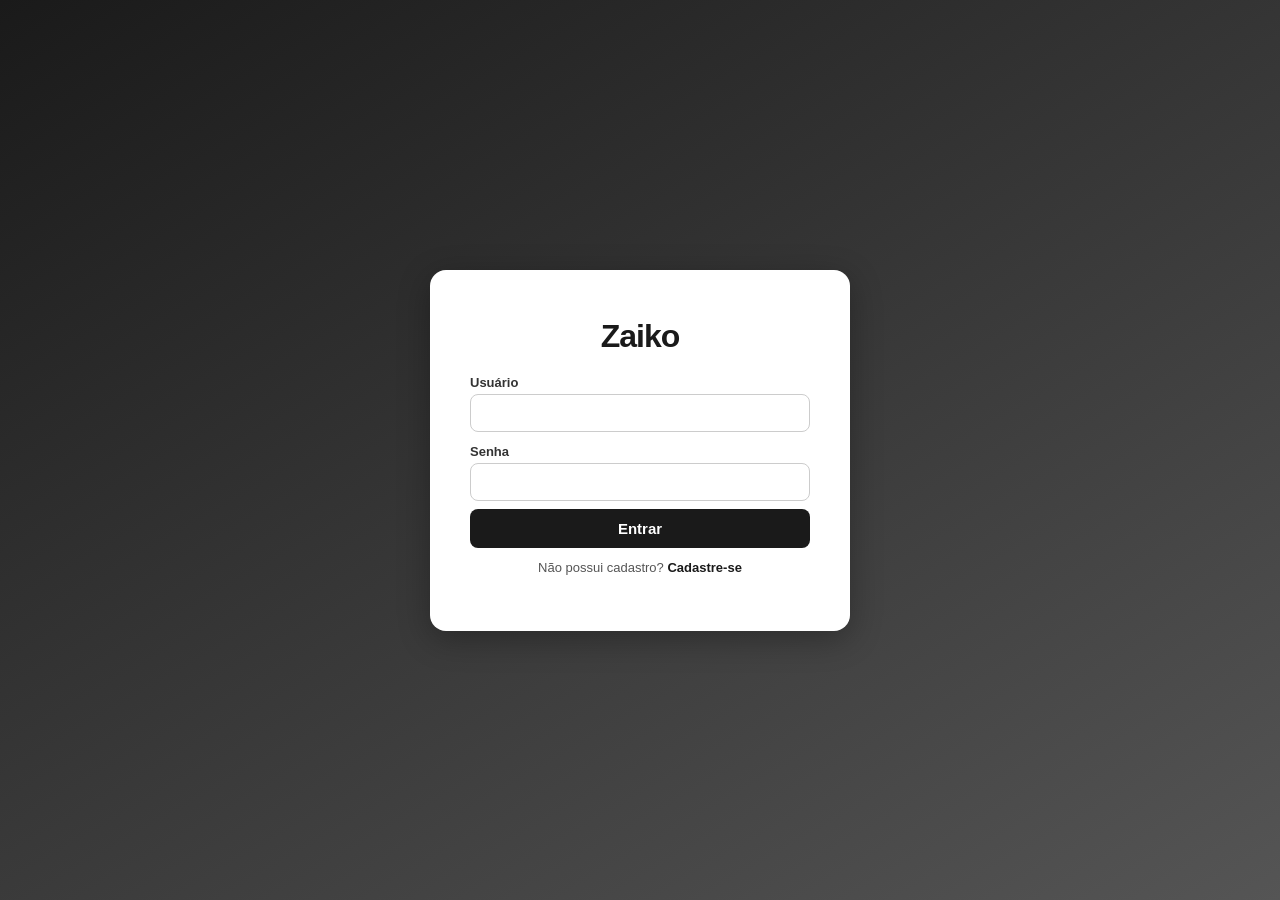
<file: src/main/webapp/index.html>
<!DOCTYPE html>
<html>
<head>
    <link rel="stylesheet" href="css/reset.css"/>
    <link rel="stylesheet" href="css/color.css"/>
    <link rel="stylesheet" href="css/login.css"/>
    <title>Sistema de estoque</title>
    <meta http-equiv="Content-Type" content="text/html; charset=UTF-8">
</head>
<body>
<form action="api/login" method="post">
    <div class="container">
        <h1 title="Zaiko: Estoque em japones">Zaiko</h1>
        <div>
            <label>Usuário</label>
            <input type="text" name="users" title="Digite seu usuario" class="inputUser"/>
        </div>
        <div>
            <label>Senha</label>
            <input type="password" name="passw" title="Digite sua senha" class="inputPassword"/>
            <button type="submit">Entrar</button>
        </div>
        <div>
            <p>Não possui cadastro? <a href="pages/cadastro.html">Cadastre-se</a></p>
        </div>
    </div>
</form>
</body>
</html>
</file>
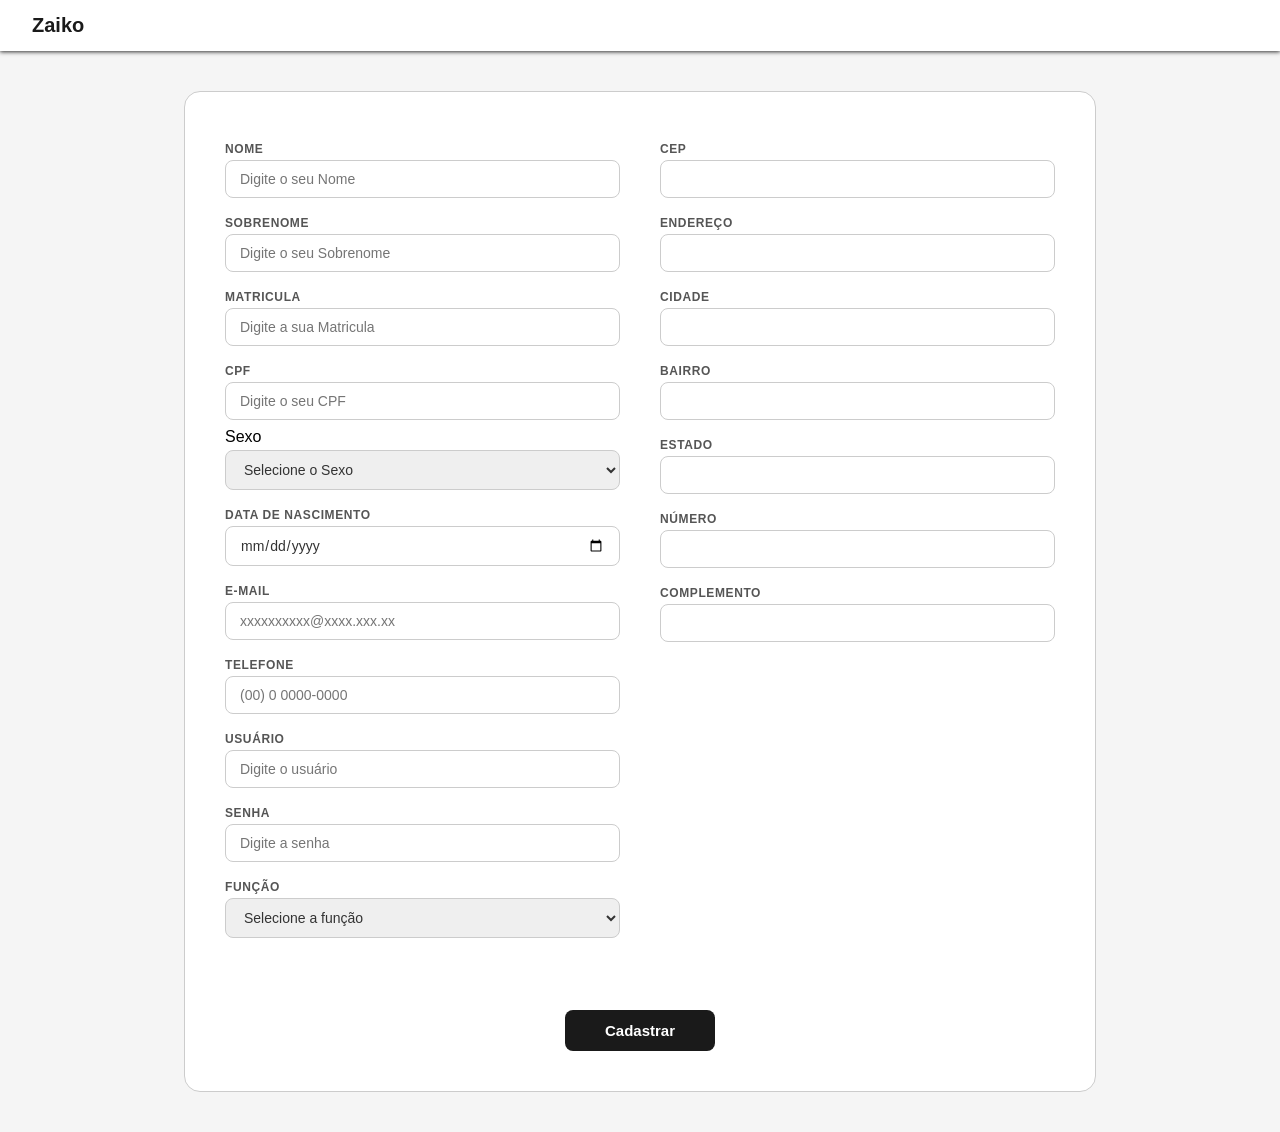
<file: src/main/webapp/pages/cadastro.html>
<!DOCTYPE html>
<!--
Click nbfs://nbhost/SystemFileSystem/Templates/Licenses/license-default.txt to change this license
Click nbfs://nbhost/SystemFileSystem/Templates/JSP_Servlet/Html.html to edit this template
-->
<html>
    <head>
        <link rel="stylesheet" href="../css/reset.css">
        <link rel="stylesheet" href="../css/color.css">
        <link rel="stylesheet" href="../css/cadastro.css">
        <title>Cadastro</title>
        <meta charset="UTF-8">
        <meta name="viewport" content="width=device-width, initial-scale=1.0">
    </head>
    <body>
        <header id="header">
            <h1 id="tituloCadastro"> Zaiko</h1>
        </header>
        <main id="main">
            <form action="../cadastro" method="POST">
                <div class="container">
                    <div class="dadosPessoias">
                        <label for="nameFirst">Nome</label>
                        <input type="text" name="nameFirst" id="nameFirst" placeholder="Digite o seu Nome" />
                        <label for="sobrenome">Sobrenome</label>
                        <input type="text" name="sobrenome" id="sobrenome" placeholder="Digite o seu Sobrenome" />
                        <label for="matricula">Matricula</label>
                        <input type="text" name="matricula" id="matricula" placeholder="Digite a sua Matricula" />
                        <label for="cpf">CPF</label>
                        <input type="text" name="cpf" id="cpf" maxlength="14" placeholder="Digite o seu CPF" />
                        <p>Sexo</p>
                        <select name="sexo">
                            <option value="">Selecione o Sexo</option>
                            <option value="1">Masculino</option>
                            <option value="2">Feminino</option>
                        </select>
                        <label for="dtaNascimento">Data de nascimento</label>
                        <input type="date" name="dtaNascimento" id="dtaNascimento" />
                        <label for="email">E-mail</label>
                        <input type="email" name="email" id="email" placeholder="xxxxxxxxxx@xxxx.xxx.xx" />
                        <label for="telefone">Telefone</label>
                        <input type="tel" name="telefone" id="telefone" placeholder="(00) 0 0000-0000" />
                        <label for ="usuario">Usuário</label>
                        <input type ="text" name="usuario" id="usuario" placeholder="Digite o usuário" />
                        <label for ="senha">Senha</label>
                        <input type ="password" name="senha" id="senha" placeholder="Digite a senha" />
                        <label for="funcao">Função</label>
                        <select name="funcao" id="funcao" required>
                            <option value="" disabled selected>Selecione a função</option>
                            <option value="Administrador">Administrador</option>
                            <option value="Espectador">Espectador</option>
                        </select>

                    </div>
                    <div class="containerEndereco"> 
                        <label for="cep">CEP</label>
                        <input type="text" name="cep" id="cep" onblur="preencherCampo()"/>
                        <label for="endereco">Endereço</label>
                        <input type="text" name="endereco" id="endereco" />
                        <label for="cidade">Cidade</label>
                        <input type="text" name="cidade" id="cidade" />
                        <label for="bairro">Bairro</label>
                        <input type="text" name="bairro" id="bairro" />
                        <label for="estado">Estado</label>
           
                        <input type="text" name="estado" id="estado" />
                        <label for="numero">Número</label>
                        <input type="text" name="numero" id="numero" />
                        <label for="complemento">Complemento</label>
                        <input type="text" name="complemento" id="complemento" />
                </div>
                    <div class="btn">
                        <button type="submit">Cadastrar</button>
                    </div>
                </div>
            </form>
        </main>
        <script src="../js/cep.js"></script>

    </body>
</html>
</file>
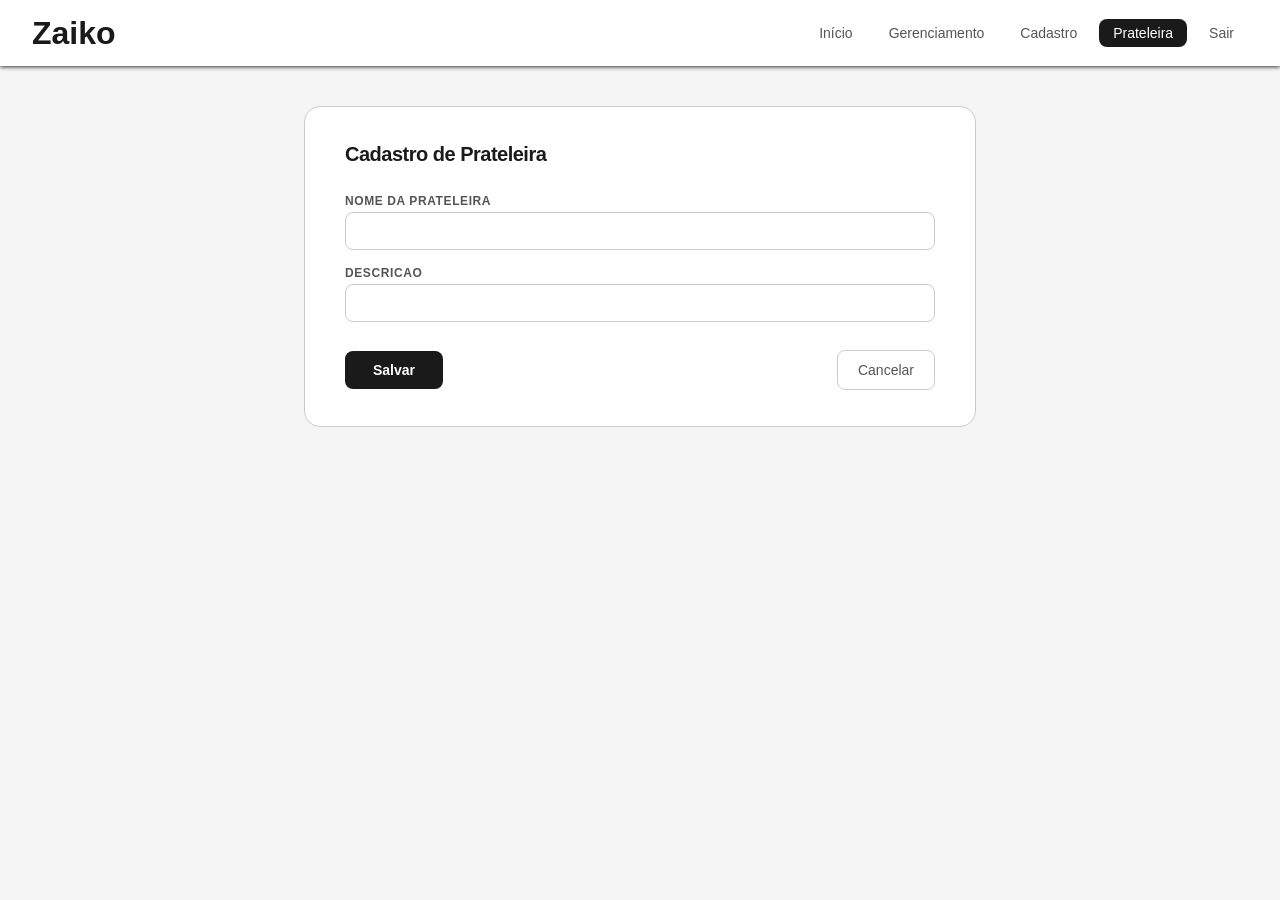
<file: src/main/webapp/pages/cadastroPrateleira.html>
<!DOCTYPE html>
<html lang="pt-br">
<head>
    <link rel="stylesheet" href="../css/reset.css" />
    <link rel="stylesheet" href="../css/color.css" />
    <link rel="stylesheet" href="../css/cadastroDeProduto.css" />
    <title>Cadastro de Prateleira</title>
    <meta charset="UTF-8">
    <meta name="viewport" content="width=device-width, initial-scale=1.0">
</head>
<body>
<header id="header">
    <h1 id="tituloDashboard">Zaiko</h1>
    <nav id="menu">
        <ul class="menu-lista">
            <li><a href="/pages/projeto.html">Início</a></li>
            <li><a href="gerenciamento.html">Gerenciamento</a></li>
            <li><a href="cadastroProdutos.html" >Cadastro</a></li>
            <li><a href="cadastroPrateleira.html" class="btn-menu">Prateleira</a> </li>
            <li><a href="#" id="btnlogout">Sair</a></li>
        </ul>
    </nav>
</header>

<main>
    <section id="form-container">
        <h2>Cadastro de Prateleira</h2>

        <form action="../Prateleira" method="post" id="FormCadastroPrateleira">
            <div class="linhas-form">
                <label for="nomePrateleira">Nome da Prateleira</label>
                <input type="text" id="nomePrateleira" name="nomePrateleira" required />
            </div>

            <div class="linhas-form">
                <label for="descricaoPrateleira">Descricao</label>
                <input type="text" id="descricaoPrateleira" name="descricaoPrateleira" required />
            </div>

            <div class="acoes-form">
                <button type="submit" class="btn-salvar">Salvar</button>
                <a href="gerenciamento.html" class="btn-cancelar">Cancelar</a>
            </div>
        </form>
    </section>
</main>

<script src="../js/logout.js"></script>
</body>
</html>
</file>
<file: src/main/webapp/css/color.css>
:root {
    --primary-dark: #1a1a1a;
    --primary-medium: #555555;
    --primary-light: #d9d9d9;

    /* Cor de ação (botões / confirmação) */
    --success: #000000;
    --success-hover: #000000;

    /* Neutros */
    --white: #ffffff;
    --gray-light: #f5f5f5;
    --gray-medium: #cccccc;
    --gray-dark: #333333;

    /* Sombra */
    --shadow-default: #333333;
}
</file>
<file: src/main/webapp/css/login.css>
body {
    height: 100vh;
    display: flex;
    background: linear-gradient(150deg, var(--primary-dark), var(--primary-medium));
    align-items: center;
    justify-content: center;
}

.container {
    display: flex;
    flex-direction: column;
    align-items: center;
    justify-content: center;
    gap: 12px;
    background-color: var(--white);
    width: 420px;
    padding: 48px 40px;
    border-radius: 16px;
    box-shadow: 0 8px 32px rgba(0,0,0,0.3);
}

.container h1 {
    font-size: 32px;
    font-weight: bold;
    color: var(--primary-dark);
    margin-bottom: 8px;
    letter-spacing: -1px;
}

.container p {
    font-size: 13px;
    color: var(--primary-medium);
    margin-bottom: 8px;
}

.container p a {
    color: var(--primary-dark);
    font-weight: bold;
    text-decoration: none;
}

label {
    display: block;
    font-size: 13px;
    font-weight: bold;
    color: var(--gray-dark);
    margin-bottom: 4px;
}

input {
    width: 340px;
    padding: 10px 14px;
    border-radius: 8px;
    border: 1px solid var(--gray-medium);
    font-size: 14px;
    transition: 0.2s;
}

input:focus {
    border-color: var(--primary-medium);
    outline: none;
    box-shadow: 0 0 0 3px rgba(85,85,85,0.15);
}

button[type="submit"] {
    width: 340px;
    padding: 11px;
    margin-top: 8px;
    background-color: var(--primary-dark);
    color: var(--white);
    border: none;
    border-radius: 8px;
    font-size: 15px;
    font-weight: bold;
    cursor: pointer;
    transition: 0.2s;
}

button[type="submit"]:hover {
    background-color: var(--primary-medium);
}
</file>
<file: src/main/webapp/css/cadastro.css>
body {
    background-color: var(--gray-light);
    min-height: 100vh;
}

#header {
    background-color: var(--white);
    box-shadow: 0 1px 4px var(--shadow-default);
    padding: 14px 32px;
    display: flex;
    align-items: center;
    justify-content: space-between;
}

#tituloCadastro {
    font-size: 20px;
    font-weight: bold;
    color: var(--primary-dark);
}

nav ul {
    display: flex;
    list-style: none;
    gap: 8px;
}

nav a {
    text-decoration: none;
    color: var(--primary-medium);
    font-size: 14px;
    font-weight: 500;
    padding: 6px 14px;
    border-radius: 8px;
    transition: 0.2s;
}

nav a:hover {
    background-color: var(--gray-light);
    color: var(--primary-dark);
}

main {
    max-width: 960px;
    margin: 40px auto;
    padding: 0 24px;
}

.container {
    background-color: var(--white);
    border: 1px solid var(--gray-medium);
    border-radius: 16px;
    padding: 40px;
    display: flex;
    gap: 40px;
    flex-wrap: wrap;
}

.dadosPessoias,
.containerEndereco {
    flex: 1;
    min-width: 280px;
    display: flex;
    flex-direction: column;
    gap: 4px;
}

.dadosPessoias h3,
.containerEndereco h3 {
    font-size: 13px;
    font-weight: 600;
    color: var(--primary-medium);
    text-transform: uppercase;
    letter-spacing: 0.06em;
    margin-bottom: 12px;
    padding-bottom: 8px;
    border-bottom: 1px solid var(--gray-medium);
}

label {
    font-size: 12px;
    font-weight: 600;
    color: var(--primary-medium);
    text-transform: uppercase;
    letter-spacing: 0.05em;
    margin-top: 10px;
}

input, select {
    padding: 10px 14px;
    border-radius: 8px;
    border: 1px solid var(--gray-medium);
    font-size: 14px;
    color: var(--gray-dark);
    outline: none;
    transition: 0.2s;
    margin-bottom: 4px;
}

input:focus, select:focus {
    border-color: var(--primary-dark);
    box-shadow: 0 0 0 3px rgba(26,26,26,0.08);
}

.btn {
    width: 100%;
    display: flex;
    justify-content: center;
    margin-top: 28px;
}

.btn button {
    padding: 12px 40px;
    background-color: var(--primary-dark);
    color: var(--white);
    border: none;
    border-radius: 8px;
    font-size: 15px;
    font-weight: 600;
    cursor: pointer;
    transition: 0.2s;
}

.btn button:hover {
    background-color: var(--primary-medium);
}
</file>
<file: src/main/webapp/css/cadastroDeProduto.css>
body {
    background-color: var(--gray-light);
    min-height: 100vh;
}

/* Header */
#header {
    background-color: var(--white);
    box-shadow: 0 1px 4px var(--shadow-default);
    padding: 14px 32px;
    display: flex;
    align-items: center;
    justify-content: space-between;
    position: sticky;
    top: 0;
    z-index: 10;
}

#tituloDashboard,
#tituloCadastro {
    font-size: 32px;
    font-weight: bold;
    color: var(--primary-dark);
    letter-spacing: 0;
    line-height: 1.2;
}

.menu-lista {
    display: flex;
    gap: 8px;
    list-style: none;
}

.menu-lista li a {
    text-decoration: none;
    color: var(--primary-medium);
    font-size: 14px;
    font-weight: 500;
    padding: 6px 14px;
    border-radius: 8px;
    transition: 0.2s;
}

.menu-lista li a:hover {
    background-color: var(--gray-light);
    color: var(--primary-dark);
}

.btn-menu {
    background-color: var(--primary-dark) !important;
    color: var(--white) !important;
    border-radius: 8px !important;
}

.btn-menu:hover {
    opacity: 0.85;
}

/* Form */
main {
    max-width: 720px;
    margin: 40px auto;
    padding: 0 24px;
}

#form-container {
    background-color: var(--white);
    border: 1px solid var(--gray-medium);
    border-radius: 16px;
    padding: 36px 40px;
}

#form-container h2 {
    font-size: 20px;
    font-weight: bold;
    color: var(--primary-dark);
    margin-bottom: 28px;
    letter-spacing: -0.5px;
}

.linhas-form {
    display: flex;
    flex-direction: column;
    gap: 4px;
    margin-bottom: 16px;
}

.linhas-form label,
.grupo-form label {
    font-size: 12px;
    font-weight: 600;
    color: var(--primary-medium);
    text-transform: uppercase;
    letter-spacing: 0.05em;
}

.linhas-form input,
.linhas-form select,
.grupo-form input {
    padding: 10px 14px;
    border-radius: 8px;
    border: 1px solid var(--gray-medium);
    font-size: 14px;
    background-color: var(--white);
    color: var(--gray-dark);
    outline: none;
    transition: 0.2s;
    width: 100%;
}

.linhas-form input:focus,
.linhas-form select:focus,
.grupo-form input:focus {
    border-color: var(--primary-dark);
    box-shadow: 0 0 0 3px rgba(26, 26, 26, 0.08);
}

.grupo-form {
    display: flex;
    flex-direction: column;
    gap: 4px;
    margin-bottom: 16px;
}

/* Ações */
.acoes-form {
    display: flex;
    justify-content: space-between;
    align-items: center;
    margin-top: 28px;
}

.btn-salvar {
    background-color: var(--primary-dark);
    color: var(--white);
    border: none;
    padding: 11px 28px;
    border-radius: 8px;
    font-size: 14px;
    font-weight: 600;
    cursor: pointer;
    transition: 0.2s;
}

.btn-salvar:hover {
    background-color: var(--primary-medium);
}

.btn-cancelar {
    background-color: transparent;
    color: var(--primary-medium);
    text-decoration: none;
    padding: 11px 20px;
    border-radius: 8px;
    font-size: 14px;
    font-weight: 500;
    border: 1px solid var(--gray-medium);
    transition: 0.2s;
}

.btn-cancelar:hover {
    background-color: var(--gray-light);
    color: var(--primary-dark);
}
</file>
